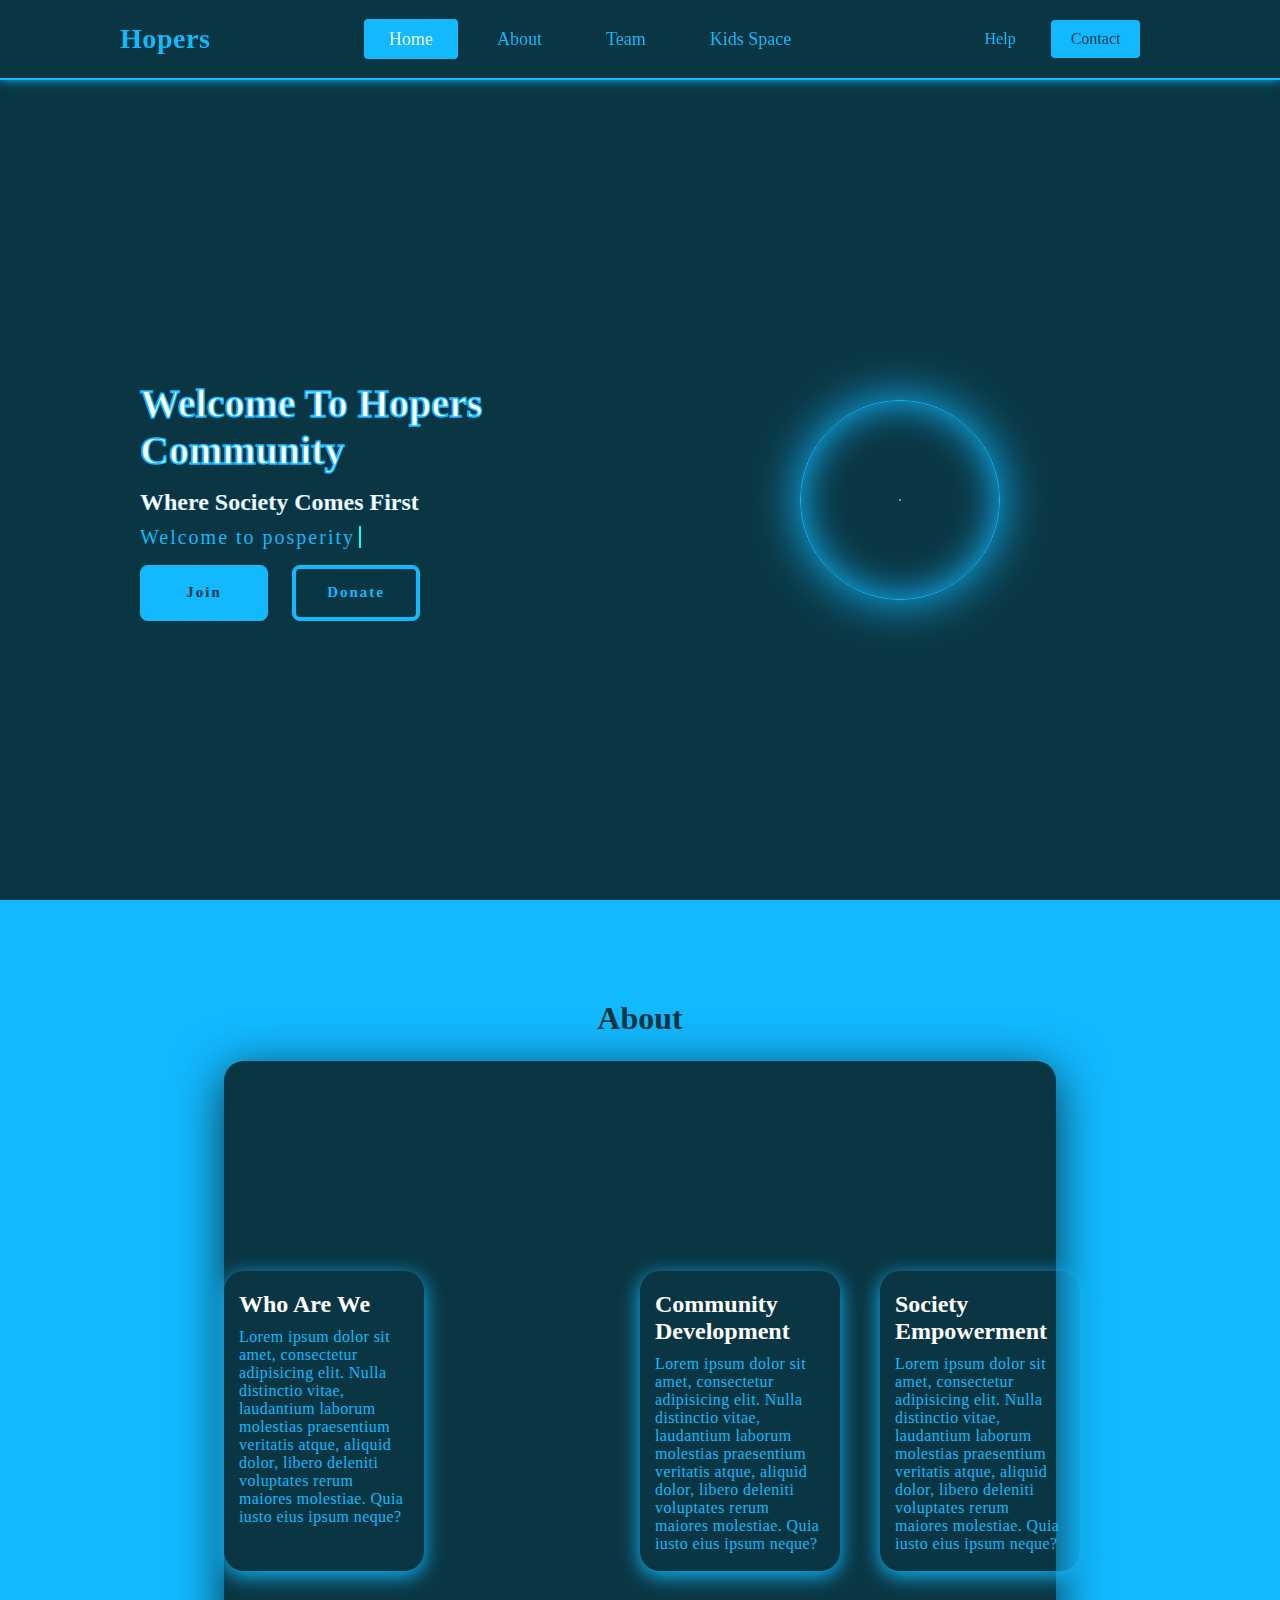
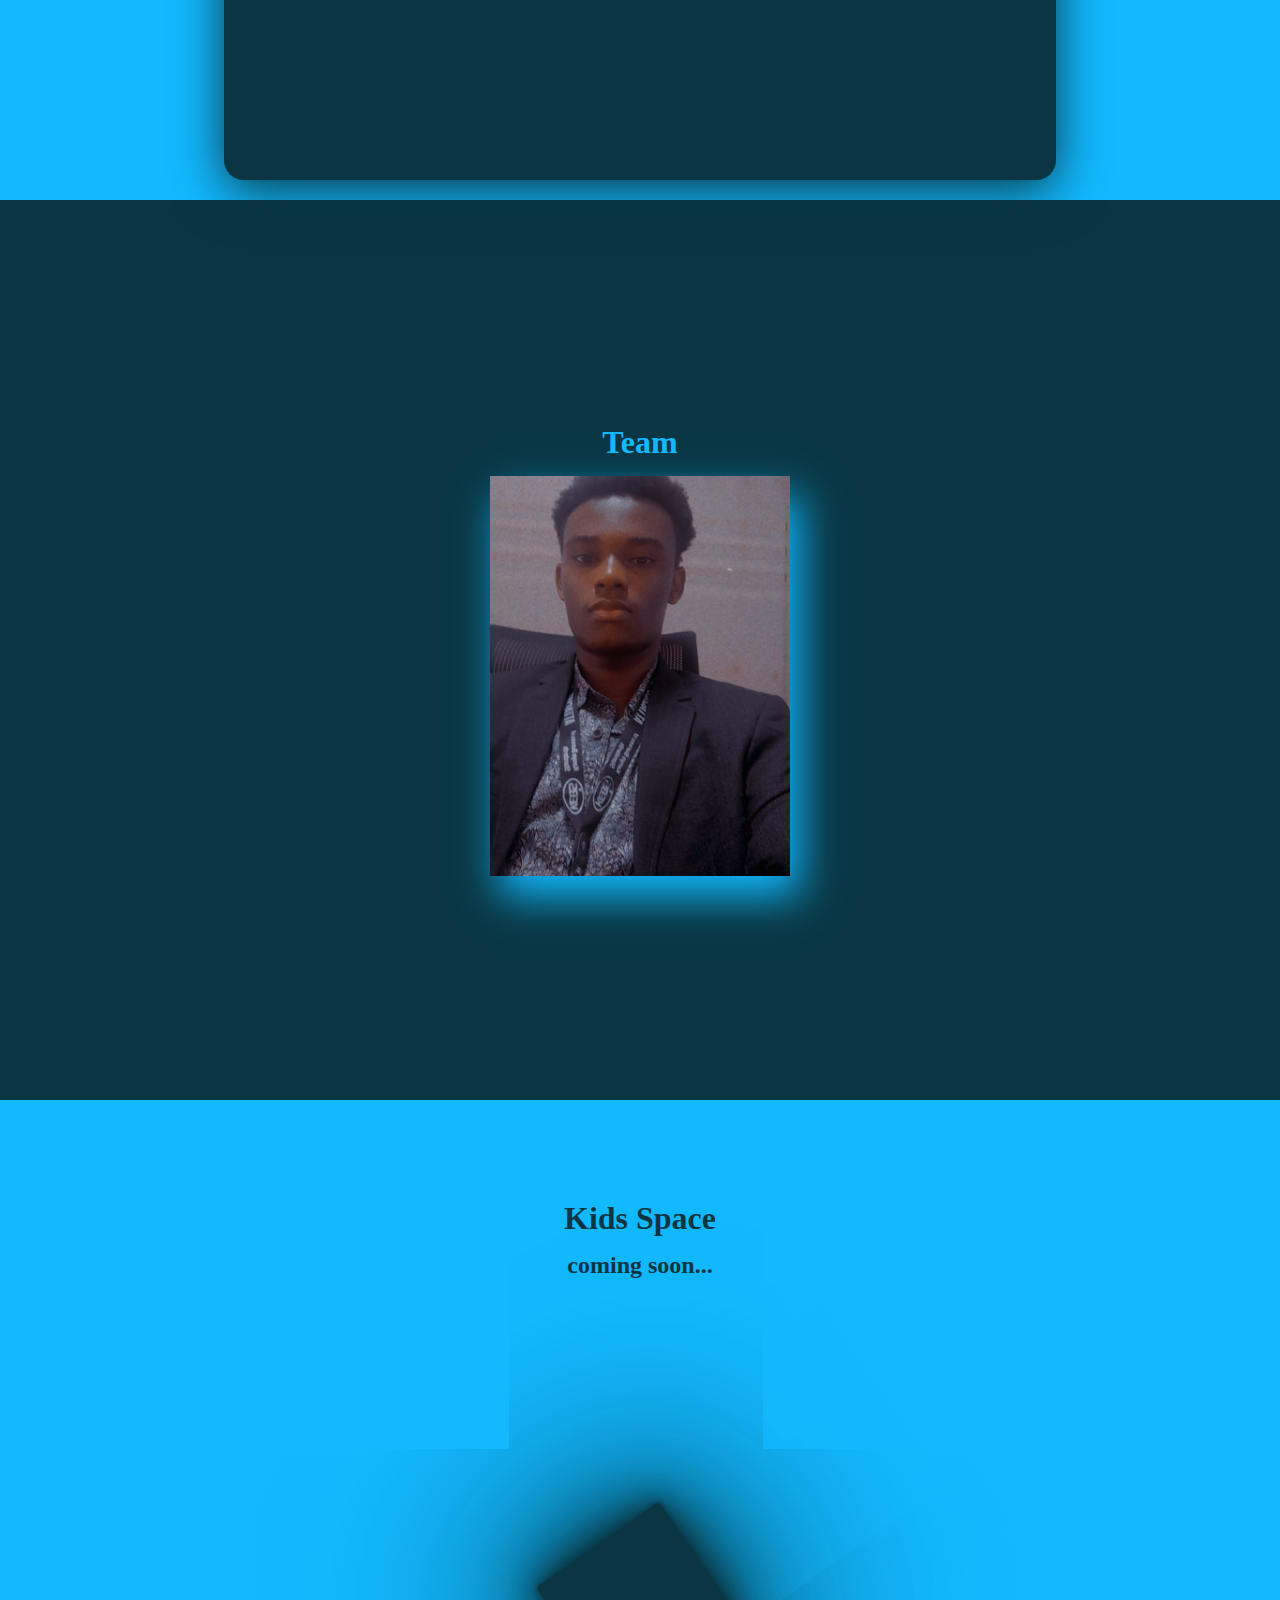
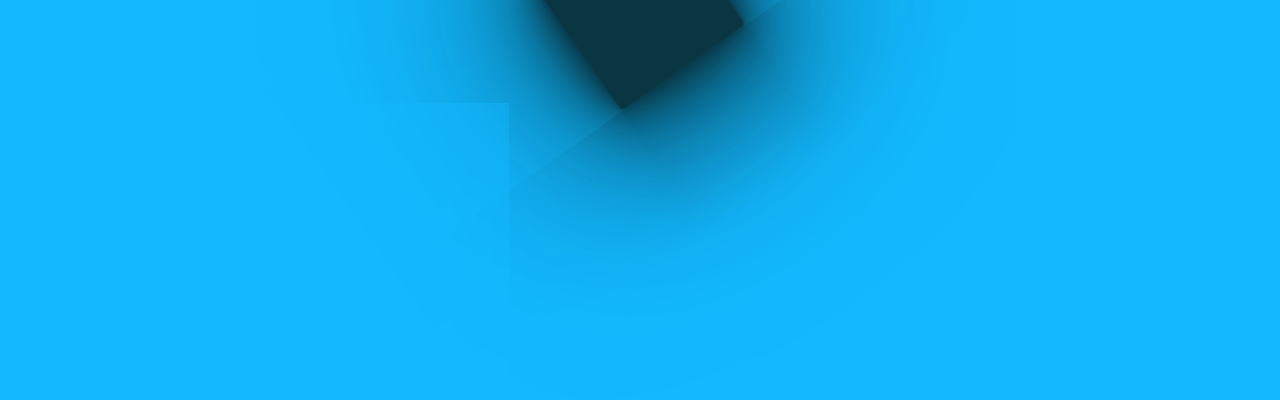
<file: index.html>
<!DOCTYPE html>
<html lang="en" prefix="hopers">
<head>
    <meta charset="UTF-8">
    <meta name="viewport" content="width=device-width, initial-scale=1.0">
    <link href='https://unpkg.com/boxicons@2.1.4/css/boxicons.min.css' rel='stylesheet'>
    <link rel="stylesheet" href="style.css">
    <title>Document</title>
</head>
<body>
    <header>
        <nav class="nav-bar">
            <div class="logo">
                <h3>Hopers</h3>
            </div>
            <div class="nav-list">
                <a href="#home" class="active">Home</a>
                <a href="#about">About</a>
                <a href="#team">Team</a>
                <a href="#kids">Kids Space</a>
            </div>
            <div class="btn-btn">
                <div class="btns-1">
                    <a href="help">Help</a>
                </div>
                <div class="btns">
                    <a href="contact.html" id="contact">Contact</a>
                </div>
            </div>
            <div id="toggle">
                <i class='bx bx-menu'></i>
            </div>
        </nav>
    </header>
    

    <section class="section" id="home">
        <div class="home">
            <div class="home-intro">
            <div class="words">
                <h3>Welcome To Hopers Community</h3>
                <h4>Where Society Comes First</h4>
            </div>
            <div class="wording">
                <span></span>
            </div>
            <div class="home-links">
                <div class="link-link">
                    <h5>Join</h5>
                </div>
                <div class="link-link">
                    <h5>Donate</h5>
                </div>
            </div>
            </div>
            <div class="wavy">
                <div class="pulse">
                    <span style="--1:1"></span>
                    <span style="--1:2"></span>
                    <span style="--1:3"></span>
                    <span style="--1:4"></span>
                    <span style="--1:5"></span>
                    <span style="--1:6"></span>
                </div>
            </div>
        </div>
    </section>

    <section id="about" class="about">
        <h4>About</h4>
        <div class="container">

            <div class="slider">
                <div class="item">
                    <div class="content">
                        <div class="name">
                            <h2>Who Are We</h2>
                            <p>Lorem ipsum dolor sit amet, consectetur adipisicing elit. Nulla distinctio vitae, laudantium laborum molestias praesentium veritatis atque, aliquid dolor, libero deleniti voluptates rerum maiores molestiae. 
                                    Quia iusto eius ipsum neque?</p>
                        </div>
                    </div>
                </div>
                <div class="item">
                    <div class="content">
                        <div class="name">
                            <h2>Community Development</h2>
                            <p>Lorem ipsum dolor sit amet, consectetur adipisicing elit. Nulla distinctio vitae, laudantium laborum molestias praesentium veritatis atque, aliquid dolor, libero deleniti voluptates rerum maiores molestiae. 
                                    Quia iusto eius ipsum neque?</p>
                        </div>
                    </div>
                </div>
                <div class="item">
                    <div class="content">
                        <div class="name">
                            <h2>Society Empowerment</h2>
                            <p>Lorem ipsum dolor sit amet, consectetur adipisicing elit. Nulla distinctio vitae, laudantium laborum molestias praesentium veritatis atque, aliquid dolor, libero deleniti voluptates rerum maiores molestiae. 
                                    Quia iusto eius ipsum neque?</p>
                        </div>
                    </div>
                </div>
            </div>
        </div>
    </section>

    <section id="team" class="team">
        <h3>Team</h3>
        <div class="team-card">
            <div class="img">
                <img src="WhatsApp Image 2024-08-18 at 11.44.45 AM.jpeg" alt="">
            </div>
            <div class="details">
                <div class="content">
                    <h2>Kelvin</h2>
                    <span>Software Developer</span>
                    <span>Founder</span>
                    <div class="social-icons">
                        <a href="#"><i class='bx bxl-facebook'></i></a>
                        <a href="#"><i class='bx bxl-whatsapp' ></i></a>
                        <a href="#"><i class='bx bx-envelope' ></i></a>
                    </div>
                </div>
            </div>
        </div>
    </section>

    <section id="kids" class="kids">
        <h3>Kids Space</h3>
        <span>coming soon...</span>
        <div class="kid-container">
            <div class="box">
                <div class="cube"></div>
            </div>
        </div>
    </section>

    <script src="main.js"></script>
</body>
</html>
</file>
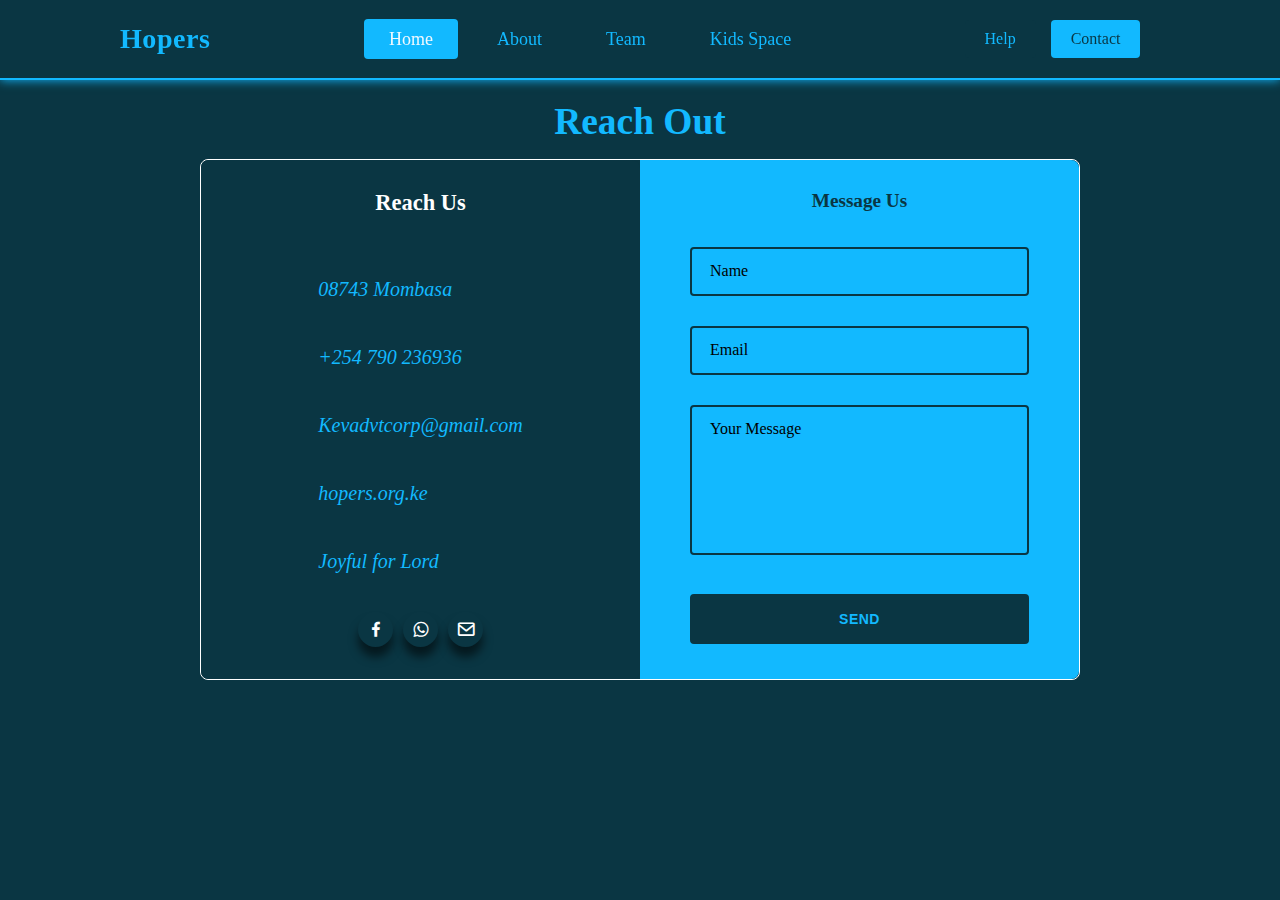
<file: contact.html>
<!DOCTYPE html>
<html lang="en" prefix="hopers">
<head>
    <meta charset="UTF-8">
    <meta name="viewport" content="width=device-width, initial-scale=1.0">
    <link href='https://unpkg.com/boxicons@2.1.4/css/boxicons.min.css' rel='stylesheet'>
    <link rel="stylesheet" href="style.css">
    <title>Contact</title>
</head>
<body>
    <header>
        <nav class="nav-bar">
            <div class="logo">
                <h3>Hopers</h3>
            </div>
            <div class="nav-list">
                <a href="index.html" id="home" class="active">Home</a>
                <a href="index.html" id="about">About</a>
                <a href="index.html" id="team">Team</a>
                <a href="index.html" id="kids">Kids Space</a>
            </div>
            <div class="btn-btn">
                <div class="btns-1">
                    <a href="help">Help</a>
                </div>
                <div class="btns">
                    <a href="contact.html" id="contact">Contact</a>
                </div>
            </div>
            <div id="toggle">
                <i class='bx bx-menu'></i>
            </div>
        </nav>
    </header>
    <div class="cons">
        <div class="cons-container">
            <div class="title">
                <h3>Reach Out</h3>
            </div>
            <div class="cons-message">
                <div class="message-side">
                    <div class="message">
                        <h3>Reach Us</h3>
                    </div>
                    <div class="message-icons">
                        <ul>
                            <li><i>08743 Mombasa</i></li>
                            <li><i>+254 790 236936</i></li>
                            <li><i>Kevadvtcorp@gmail.com</i></li>
                            <li><i>hopers.org.ke</i></li>
                            <li><i>Joyful for Lord</i></li>
                        </ul>
                    </div>
                    <div class="cont-locat">
                        <div class="links"><a href="#"><i class='bx bxl-facebook'></i></a><span>Facebook</span></div>
                        <div class="links"><a href="#"><i class='bx bxl-whatsapp' ></i></a><span>Whatsapp</span></div>
                        <div class="links"><a href="mailto:Kevadvtcorp@gmail.com"><i class='bx bx-envelope' ></i></a><span>Email</span></div>
                      </div>
                </div>
                <form action="" class="cons-form">
                    <div class="cons-form-message">
                        <h3>Message Us</h3>
                    </div>
                    <div class="form-ins">
                        <input type="text" class="input" required="required">
                        <span>Name</span>
                    </div>
                    <div class="form-ins">
                        <input type="text" class="input" required="required">
                        <span>Email</span>
                    </div>
                    <div class="form-ins">
                        <textarea name="text" required="required"></textarea>
                        <span>Your Message</span>
                    </div>
                    <div class="form-ins">
                        <input type="submit" value="SEND">
                    </div>
                </form>
            </div>
        </div>
    </div>

    <script src="main.js"></script>
</body>
</html>
</file>
<file: style.css>
*{
    margin: 0;
    padding: 0;
    box-sizing: border-box;
}
body{
    width: 100%;
    height: 100vh;
}
section{
    height: 100vh;
}
ul{
    list-style: none;
}

header{
    position: fixed;
    width: 100%;
    height: 80px;
    padding: 0 120px;
    background-color: #0a3643;
    border-bottom: 2px solid #12b9ff;
    box-shadow: 0 0 10px #12b9ff;
    z-index: 11;
}
nav{
    height: 100%;
    display: flex;
    justify-content: space-between;
    align-items: center;
}
.logo{
    font-size: 1.5rem;
    font-weight: 700;
    letter-spacing: 0.5px;
    color: #12b9ff;
}
.nav-list{
    padding: 0 15px;
}
.nav-list a{
    padding: 10px 25px;
    margin-left: 10px;
    background: #0a3643;
    text-decoration: none;
    font-size: 18px;
    font-weight: 400;
    color: #12b9ff;
    transition: .5s ease-in;
}
.nav-list .active,
.nav-list a:hover{
    width: 100%;
    background: #12b9ff;
    color: aliceblue;
    transform-origin: left;
    border-radius: 4px;
}

.btn-btn{
    display: flex;
    flex-direction: row;
    width: 200px;
    height: 100%;
    justify-content: center;
    align-items: center;
}
.btns-1{
    padding: 10px 20px;
    background: #0a3643;
    margin-right: 15px;
    border-radius: 4px;

}
.btns-1 a{
    text-decoration: none;
    color: #12b9ff;
}
.btns{
    padding: 10px 20px;
    background: #12b9ff;
    margin-right: 15px;
    border-radius: 4px;
}
.btns a{
    text-decoration: none;
    color: #0a3643;
}

/*home*/
.home{
    padding: calc(20px + 80px) 120px 0;
    display: flex;
    flex-direction: row;
    width: 100%;
    height: 100%;
    background-color: #0a3643;
    overflow: hidden;
}
.home-intro{
    width: 50%;
    display: flex;
    flex-direction: column;
    justify-content: center;
    -align-items: center;
    padding-left: 20px;
}
.home-intro .words{
   color: #fff;
}
.home-intro .words h3{
    font-size: 2.5rem;
    margin-bottom: 15px;
    -webkit-text-stroke: 1.5px #12b9ff;
}
.home-intro .words h4{
    font-size: 1.5rem;
    margin-bottom: 10px;
    -webkit-text-stroke: 1px #12b9ff;
    -webkit-text-stroke-width: .2px;
}
.home-intro span{
    position: relative;
    letter-spacing: 2px;
    font-size: 20px;
}
.home-intro span::before{
    content: 'Welcome to posperity';
    color: #12b9ff;
    animation: words 20s infinite;
}
.home-intro span::after{
    position: absolute;
    content: '';
    width: calc(100 + 8px);
    right: -6px;
    height: 100%;
    background-color: #0a3643;
    border-left: 2px solid aqua;
    animation: cursor .8s infinite, typing 20s steps(16) infinite;
}
@keyframes cursor {
    to{
        border-left: 2px solid #0a3643;
    }
}
@keyframes words {
    0%,20%{
        content: 'Join the Society...';
    }
    21%,40%{
        content: 'Welcome onboard...';
    }
    41%,60%{
        content: 'Journey with the family...';
    }
    61%,80%{
        content: 'Lets build the society...';
    }
    81%,100%{
        content: 'Lets share joy to the society...';
    }
}
@keyframes typing {
    10%,15%,30%,35%,50%,55%,70%,75%,90%,95%{
        width: 0;
    }
    5%,20%,25%,40%,45%,60%,65%,80%,85%{
        width: calc(100% + 8px);
    }
}
.home-links{
    position: relative;
    display: flex;
    justify-content: space-between;
    width: 17.5rem;
    height: 3.5rem;
    margin-top: 1rem;
}
.home-links .link-link{
    position: relative;
    display: inline-flex;
    justify-content: center;
    align-items: center;
    width: 8rem;
    height: 100%;
    background: #12b9ff;
    border: 4px solid #12b9ff;
    border-radius: 8px;
    font-size: 18px;
    font-weight: 600;
    text-decoration: none;
    letter-spacing: 2px;
    color: #0a3643;
    z-index: 1;
    overflow: hidden;
}
.home-links .link-link:nth-child(2){
    background: transparent;
    color: #12b9ff;
}
.home-links .link-link:nth-child(2):hover{
    color: #0a3643;
}
.home-links .link-link:nth-child(2)::before{
    background: #12b9ff;
}
.home-links .link-link:hover{
    color: #12b9ff;
}
.home-links .link-link::before{
    content: '';
    position: absolute;
    top: 0;
    left: 0;
    width: 0;
    height: 100%;
    background: #0a3643;
    z-index: -1;
    transition: 0.5s;
}
.home-links .link-link:hover::before{
    width: 100%;
}

.wavy{
    width: 50%;
    height: 100%;
    display: flex;
    justify-content: center;
    align-items: center;
    background: #0a3643;
    overflow: hidden;
}
.pulse{
    position: relative;
    width: 200px;
    height: 200px;
    box-shadow: inset 0 0 40px #12b9ff,
                0 0 50px #12b9ff;
    border-radius: 50%;
    border: 1px solid #12b9ff;
}
.pulse span{
    position: absolute;
    top: 50%;
    left: 50%;
    transform: translate(-50%, -50%);
    background: transparent;
    border: 1px solid #12b9ff;
    animation: wave 6s linear infinite;
    animation-delay: calc(var(--1) * -1s);
    border-radius: 50%;
}
@keyframes wave {
    0%{
        width: 200px;
        height: 200px;
        opacity: 1;
    }
    50%{
        opacity: 1;
    }
    100%{
        width: 600px;
        height: 600px;
        opacity: 0;
    }
}


/*about page*/
.about{
    width: 100%;
    height: 100vh;
    padding: calc(20px + 80px) 120px 20px;
    display: flex;
    justify-content: center;
    background-color: #12b9ff;
    display: flex;
    flex-direction: column;
    justify-content: center;
    align-items: center;
}
.about h4{
    margin-bottom: 1.5rem;
    font-size: 2rem;
    color: #0a3643;
}
.about .container{
    position: relative;
    width: 80%;
    height: 100%;
    background-color: #0a3643;
    box-shadow:  0 10px 50px #0a3643;
    border-radius: 20px;
}
.about .container .slider .item{
    width: 200px;
    height: 300px;
    position: absolute;
    top: 50%;
    transform: translate(0, -50%);
    border-radius: 20px;
    box-shadow: 0 5px 20px #12b9ff;
    background-position: 50% 50%;
    background-size: cover;
    display: inline-block;
    transition: .5s;
}
.slider .item:nth-child(1){
    top: 0;
    left: 0;
    transform: translate(0,0);
    width: 100%;
    height: 100%;
}
.slider .item:nth-child(2){
    left: 50%;
}
.slider .item:nth-child(3){
    left: calc(50% + 240px);
}
.slider .item:nth-child(4){
    left: calc(50% + 280px);
}
.slider .item .content{
    padding: 10px 15px;
}
.slider .item .content .name h2{
    margin-top: 10px;
    font-weight: 600;
    margin-bottom: 10px;
    color: #fff;
}
.slider .item .content .name p{
    color: #12b9ff;
    letter-spacing: .4px;
    font-size: 16px;
}


.team{
    width: 100%;
    height: 100%;
    background-color: #0a3643;
    padding: calc(80px + 20px);
    display: flex;
    flex-direction: column;
    justify-content: center;
    align-items: center;
}
.team h3{
    margin-bottom: 15px;
    font-size: 2rem;
    color: #12b9ff;
}
.team .team-card{
    position: relative;
    width: 300px;
    height: 400px;
    background-color: #12b9ff;
    transform-style: preserve-3d;
    transform: perspective(1000px);
    box-shadow: 10px 20px 40px #12b9ff;
    transition: 1s;
}
.team-card:hover{
    transform: translateX(50%);
}
.team .team-card .img{
    position: relative;
    width: 100%;
    height: 100%;
    z-index: 1;
    transform-origin: left;
    transform-style: preserve-3d;
    background-color: #00455a;
    transition: 1s;
}
.team .team-card:hover .img{
    transform: rotateY(-180deg);
}
.team .team-card .img img{
    position: absolute;
    top: 0;
    left: 0;
    width: 100%;
    height: 100%;
    object-fit: cover;
    transform-style: preserve-3d;
}
.team-card .details{
    position: absolute;
    top: 0;
    left: 0;
    width: 100%;
    height: 100%;
    padding: 20px;
    display: flex;
    justify-content: center;
    align-items: center;
}
.team-card .details .content h2{
    text-align: center;
    font-weight: 700;
    line-height: 1em;
}
.team-card .details .content span{
    color: #0a3643;
    display: flex;
    margin-top: 10px;
}
.team-card .details .content .social-icons{
    position: relative;
    display: flex;
    margin-top: 10px;
}
.team-card .details .content .social-icons a{
    display: inline-block;
    width: 35px;
    height: 35px;
    background: #0a3643;
    color: #fff;
    display: flex;
    justify-content: center;
    align-items: center;
    text-decoration: none;
    margin: 5px;
    font-size: 16px;
    transition: .2s;
}
.team-card .details .content .social-icons a:hover{
    background: #fff;
    color: #0a3643;
}


.kids{
    padding: calc(80px + 20px);
    width: 100%;
    height: 100vh;
    background: #12b9ff;
    display: flex;
    flex-direction: column;
    overflow: hidden;
}
.kids h3{
    width: 100%;
    display: flex;
    justify-content: center;
    margin-bottom: 15px;
    font-size: 2rem;
    color: #0a3643;
    font-weight: 800;
}
.kids span{
    width: 100%;
    display: flex;
    justify-content: center;
    margin-bottom: 2rem;
    font-size: 1.5rem;
    font-weight: 700;
    color: #0a3643;
}
.kid-container{
    position: relative;
    width: 100%;
    height: 100%;
    display: flex;
    justify-content: center;
    align-items: center;
    transform: rotate(-35deg);
}
.kid-container .box{
    position: relative;
    display: flex;
    justify-content: center;
    align-items: center;
    width: calc(100% + 400px);
    width: 100%;
    -webkit-box-reflect: below 1px linear-gradient(transparent, #0004);
    animation: surface 1.5s ease-in-out infinite;
}
@keyframes surface {
    0%{
        transform: translateX(0px);
    }
    100%{
        transform: translateX(-200px);
    }
}
.kid-container .box .cube{
    position: relative;
    width: 150px;
    height: 150px;
    border-radius: 4px;
    background-color: #0a3643;
    box-shadow: 0 0 5px #0a3643,
    0 0 25px #0a3643,
    0 0 50px #0a3643,
    0 0 100px #0a3643,
    0 0 200px #0a3643,
    0 0 300px #0a3643;
    transform-origin: bottom right;
    animation: climber 1.5s ease-in-out infinite;
}
@keyframes climber {
    0%{
        transform: rotate(0deg);
    }
    60%{
        transform: rotate(90deg);
    }
    65%{
        transform: rotate(85deg);
    }
    70%{
        transform: rotate(90deg);
    }
    75%{
        transform: rotate(87.5deg);
    }
    80%,
    100%{
        transform: rotate(90deg);
    }
}

.cons{
    width: 100%;
    min-height: 100vh;
    background-color: #0a3643;
    padding: calc(20px + 80px) 200px;
}
.cons-container{
    width: 100%;
    height: 100%;
}
.cons-container .title{
    display: flex;
    justify-content: center;
    font-size: 2rem;
    color: #12b9ff;
    margin-bottom: 1rem;
}
.cons-message{
    width: 100%;
    display: flex;
    flex-direction: row;
    border: 1px solid #fff;
    border-radius: 8px;
}

.cons-message .message-side{
    width: 50%;
    padding: 30px 20px;
    background-color: #0a3643;
    display: flex;
    -align-items: center;
    flex-direction: column;
    border-radius: 8px;
}
.cons-message .message-side .message{
    width: 100%;
    display: flex;
    justify-content: center;
    font-size: 1.2rem;
    color: #fff;
}
.cons-message .message-side .message-icons{
    width: 100%;
    display: flex;
    justify-content: center;
    margin-top: 2rem;
    font-size: 20px;
}
.cons-message .message-side .message-icons li{
    margin-top: 15px;
    padding: 15px 20px;
}
.cons-message .message-side .message-icons li i{
    color: #12b9ff;
}
.cons-message .cons-form{
    width: 50%;
    padding: 30px 20px;
    background-color: #12b9ff;
    border-top-right-radius: 8px;
    border-bottom-right-radius: 8px;
}
.cons-form-message h3{
    width: 100%;
    margin-bottom: 20px;
    display: flex;
    justify-content: center;
    align-items: center;
    font-size: 1.2rem;
    color: #0a3643;
}
.cont-locat{
    width: 100%;
    display: flex;
    justify-content: center;
    margin-top: 1.5rem;
}
.links{
    position: relative;
    display: inline-block;
    width: 35px;
    height: 35px;
    -float: left;
    margin: 0 5px;
    overflow: hidden;
    cursor: pointer;
    background: var(--fontclr);
    border-radius: 50px;
    pointer-events: fill;
    box-shadow: 0px 10px 10px rgba(0, 0, 0, 0.548);
    transition: all 0.3s ease-out
}
.links:hover{
    width: 120px;
}
.links a{
    text-decoration: none;
    position: relative;
    display: inline-block;
    width: 35px;
    height: 35px;
    margin-right: 5px;
    text-align: center;
    border-radius: 50px;
    box-sizing: border-box;
    line-height: 35px;
    transition: all 0.3 ease-out;
}
 .links:nth-child(1):hover a{
    background: #1d4b79;
}
.links:nth-child(2):hover a{
    background: #128C7E;
}
.links:nth-child(3):hover a{
    background: #E1306C;
}
.links i{
    font-size: 20px;
    font-weight: 400;
    color: #fff;
    line-height: 35px;
    transition: all 0.3s ease-out;
}
.links span{
    width: 100%;
}
.links:nth-child(1):hover span{
    font-size: 15px;
    color: #1d4b79;
}
.links:nth-child(2):hover span{
    font-size: 15px;
    color: #128C7E;
}
.links:nth-child(3):hover span{
    font-size: 15px;
    color: #E1306C;
}
.form-ins{
    position: relative;
    width: 100%;
    padding: 15px 30px;
}
.cons-message .cons-form .form-ins input{
    position: relative;
    width: 100%;
    padding: 15px 20px;
    border-radius: 4px;
    outline: none;
    border: 2px solid #0a3643;
    background-color: #12b9ff;
}
.cons-message .cons-form .form-ins input:valid,
.cons-message .cons-form .form-ins input:focus{
    color: #0a3643;
    font-size: 18px;
    letter-spacing: 0.5px;
}
.cons-message .cons-form .form-ins span{
    position: absolute;
    left: 0;
    margin: 15px 50px;
    pointer-events: none;
    transition: .5s ease;
}
.cons-message .cons-form .form-ins input:valid~span,
.cons-message .cons-form .form-ins input:focus~span{
    transform: translateY(-10px);
    font-size: 12px;
    padding: 2px 6px;
    background: #12b9ff;
    -border: 1px solid #0a3643;
    border-radius: 2px;
    margin: 0 50px;
    -color: #12b9ff;
}

.form-ins textarea{
    width: 100%;
    height: 150px;
    background-color: #12b9ff;
    padding: 20px 15px;
    border: 2px solid #0a3643;
    border-radius: 4px;
    outline: none;
    resize: none;
}
.form-ins textarea:valid,
.form-ins textarea:focus{
    font-size: 18px;
    letter-spacing: 0.5s;
}
.form-ins textarea span{
    padding: 10px 50px;
}
.form-ins textarea:valid~span,
.form-ins textarea:focus~span{
    transform: translateY(-25px);
    font-size: 12px;
    padding: 5px 8px;
    background-color: #12b9ff;
    margin-left: 10px;
}

.cons-message .cons-form .form-ins input:last-child{
    font-size: 14px;
    background-color: #0a3643;
    color: #12b9ff;
    margin: 5px 0 -10px;
    cursor: pointer;
    font-weight: 600;
}
.cons-message .cons-form .form-ins input:last-child:hover{
    box-shadow: 0 0 5px #12b9ff,
    0 0 10px #0a3643;
    transition: .5s;
}

/*responsiveness*/
@media (max-width:800px)
{
    body{
        width: 100%;
        height: 100vh;
        padding: 0;
    }
    .home{
        min-width: 200px;
        background-position: center;
    }
    header{
        height: 80px;
        padding: 0 10px;
        -overflow: hidden;
    }
    header nav .nav-list{
        flex-direction: column;
        row-gap: 2rem;
        position: absolute;
        left: -100%;
        top: 80px;
        width: 80%;
        padding-top: 40px;
        background: #12b9ff;
        height: calc(100vh - 80px);
        z-index: 10;
        transition: left 0.4s ease;
    }
    header nav .nav-list.active{
        left: 0;
    }
    header nav .nav-list a{
        margin-left: unset;
        font-size: 1rem;
        font-weight: 700;
        text-transform: uppercase;
        color: #fff;
        margin-bottom: 10px;
        line-height: 50px;
        display: block;
        text-align: center;
        border-radius: 5px;
        transition: 0.25s ease;
    }
    header nav .nav-list .active,
    header nav .nav-list a:hover{
        background: #1d4b79;
        color: #fff;
    }
    .btn-btn{
        width: 150px;
        height: 100%;
    }
    .btns-1{
        display: none;
        padding: 10px 20px;
        margin-right: 5px;
    
    }
    #toggle{
        color: #12b9ff;
        font-size: 20px;
    }

    section{
        width: 100%;
    }

    .home{
        width: 100%;
        height: 100%;
        padding: calc(40px + 80px) 20px 0;
        display: flex;
        flex-direction: column;
        justify-content: center;
        align-items: center;
        background-color: #0a3643;
        overflow: hidden;
    }
    .home-intro{
        width: auto;
        height: 100vh;
        justify-content: unset;
    }
    .home-intro .words h3{
        font-size: 2rem;
        margin-bottom: 25px;
        -webkit-text-stroke: 1.5px #12b9ff;
    }
    .home-intro .words h4{
        font-size: 1rem;
        margin-bottom: 15px;
        -webkit-text-stroke: 1px #12b9ff;
        -webkit-text-stroke-width: .2px;
    }
    .wavy{
        display: none;
    }
    .home-intro span{
        position: relative;
        letter-spacing: .5px;
        font-size: 16px;
    }
    .home-intro span::after{
        position: absolute;
        content: '';
        width: calc(100 + 8px);
        right: -6px;
        height: 100%;
        background-color: #0a3643;
        border-left: 2px solid aqua;
        animation: cursor .8s infinite, typing 20s steps(16) infinite;
    }
    .home-links{
        width: 12.5rem;
    }
    .home-links .link-link{
        position: relative;
        display: inline-flex;
        justify-content: center;
        align-items: center;
        width: 6rem;
        height: 90%;
        background: #12b9ff;
        border: 3px solid #12b9ff;
        border-radius: 8px;
        font-size: 18px;
        font-weight: 600;
        text-decoration: none;
        letter-spacing: 2px;
        color: #0a3643;
        z-index: 1;
        overflow: hidden;
    }


    /*about*/
    .about{
        width: 100%;
        min-height: 100vh;
        overflow-y: auto;
        padding: calc(20px + 80px) 20px 20px;
    }
    .about .container{
        position: relative;
        width: 100%;
        height: auto;
        padding: 20px 20px 20px;
        display: flex;
        flex-direction: column;
    }
    .about .container .slider .item{
        width: 100%;
        height: 200px;
        position: relative;
        top: 20px;
        transform: none;
        border-radius: 20px;
        box-shadow: 0 2px 5px #12b9ff;
        background-position: 50% 50%;
        background-size: cover;
        display: flex;
        flex-direction: column;
        transition: .5s;
    }
    .slider .item:nth-child(1){
        top: 0;
        left: 0;
        transform: translate(0,0);
        width: 100%;
        height: 100%;
        margin-bottom: 20px;
    }
    .slider .item:nth-child(2){
        left: 0;
        margin-bottom: 20px;
    }
    .slider .item:nth-child(3){
        left: 0;
        margin-bottom: 20px;
    }
    .slider .item:nth-child(4){
        left: calc(50% + 240px);
    }
    .slider .item:nth-child(5){
        left: calc(50% + 280px);
    }
    .slider .item .content{
        padding: 5px 15px;
    }
    .slider .item .content .name h2{
        margin-top: 10px;
        font-size: 18px;
        font-weight: 400;
        margin-bottom: 4px;
        color: #fff;
    }
    .slider .item .content .name p{
        color: #12b9ff;
        letter-spacing: 0;
        font-size: 14px;
    }


    .team{
        padding: calc(80px + 20px) 10px;
        align-items: center;
    }
    .team h3{
        font-size: 1.5rem;
    }
    .team .team-card{
        width: 150px;
        height: 200px;
    }
    .team-card .details .content h2{
        font-size: 17px;
    }
    .team-card .details .content span{
        color: #0a3643;
        display: flex;
        margin-top: 10px;
        font-size: 14px;
    }
    .team-card .details .content .social-icons a{
        width: 25px;
        height: 25px;
        margin: 5px;
        font-size: 16px;
        transition: .2s;
    }

    /*kids space*/
    .kids{
        padding: calc(80px + 20px);
        width: 100%;
    }
    .kids h3{
        margin-bottom: 15px;
        font-size: 1.5rem;
    }
    .kids span{
        margin-bottom: 2rem;
        font-size: 1rem;
    }
    .kid-container .box .cube{
        width: 100px;
        height: 100px;
    }



    .cons{
        width: 100%;
        padding: calc(20px + 80px) 20px;
    }
    .cons-container{
        width: 100%;
        height: 100%;
    }
    .cons-message{
        width: 100%;
        display: flex;
        flex-direction: column;
        border: none;
        border-radius: 8px;
    }
    
    .cons-message .message-side{
        width: 100%;
        padding: 30px 20px;
        background-color: #0a3643;
        display: flex;
        -align-items: center;
        flex-direction: column;
        border-radius: 8px;
    }
    .cons-message .cons-form{
        width: 100%;
        padding: 10px 0;
        background-color: #12b9ff;
        border-top-right-radius: 8px;
        border-bottom-right-radius: 8px;
    }
}

@media(min-width:800px){
    header nav #toggle{
        display: none;
    } 
}
</file>
